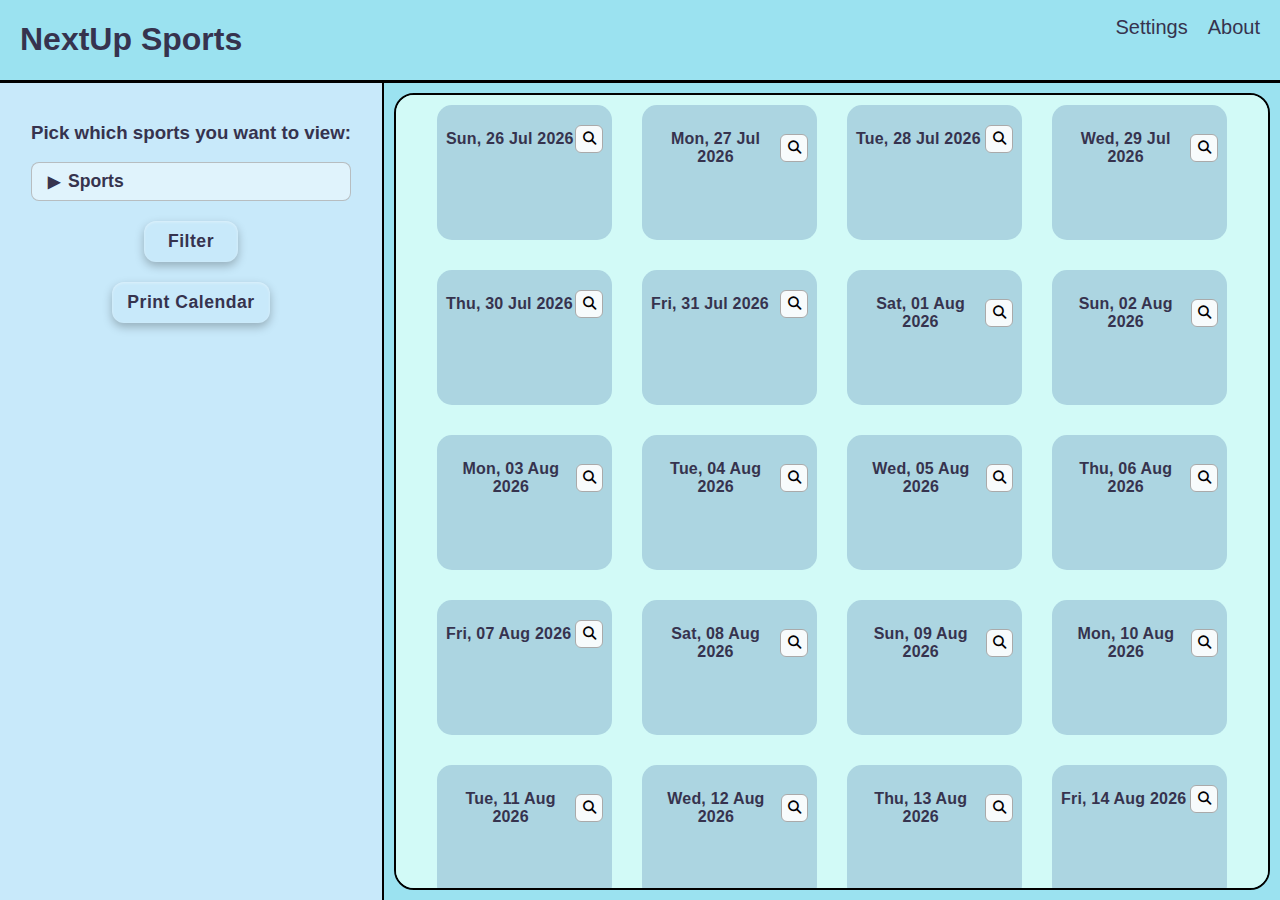
<file: index.html>
<!DOCTYPE html>
<html lang="en">

<head>
    <meta charset="UTF-8">
    <meta name="viewport" content="width=device-width, initial-scale=1.0">
    <meta name="author" content="Morgan, Thomas, Logan">
    <title>NextUp-Sports</title>
    <script src="js/theme.js"></script>
    <link rel="stylesheet" href="css/styles.css">
    <link rel="stylesheet" href="css/days.css">
    <link rel="stylesheet" href="css/print.css" media="print">
    <link rel="preconnect" href="https://fonts.googleapis.com">
    <link rel="preconnect" href="https://fonts.gstatic.com" crossorigin>
    <link href="https://fonts.googleapis.com/css2?family=Titan+One&display=swap" rel="stylesheet">
</head>

<script src="js/main.js" defer></script>

<body>
    <header aria-label="Header">
        <h1><a href="index.html" class="site-link" accesskey="h">NextUp Sports</a></h1>
        <nav>
            <ul>
                <li><a href="settings.html" accesskey="s" class="translate">Settings</a></li>
                <li><a href="about.html" accesskey="a" class="translate">About</a></li>
            </ul>
        </nav>
    </header>
    <main aria-label="Main">
        <aside aria-label="The aside">
            <form>
                <!-- Maybe need to do leagues instead of sports, idk -->
                <section id="favSports" aria-label="Form choice number 1">
                    <h3 class="translate">Pick which sports you want to view:</h3>

                    <!-- Creates a drop down menu for each sport category -->
                    <details id="sportsDropdown">
                        <summary class="translate">Sports</summary>
                        <details>
                            <summary class="translate">Basketball</summary>
                            <div>
                                <div>
                                    <input type="checkbox" id="nba" name="nba" value="nba">
                                    <label for="nba">NBA</label>
                                </div>
                                <div>
                                    <input type="checkbox" id="euroleague" name="euroleague" value="euroleague bb">
                                    <label for="euroleague">Euroleague</label>
                                </div>
                                <div>
                                    <input type="checkbox" id="australian bb" name="australian bb"
                                        value="australian nbl">
                                    <label for="australian bb">Australian NBL</label>
                                </div>
                            </div>
                        </details>

                        <details>
                            <summary class="translate">Baseball</summary>
                            <div>
                                <div>
                                    <input type="checkbox" id="mlb" name="mlb" value="mlb">
                                    <label for="mlb">MLB</label>
                                </div>
                                <div>
                                    <input type="checkbox" id="kbo league" name="kbo league" value="kbo league">
                                    <label for="kbo league">KBO League</label>
                                </div>
                                <div>
                                    <input type="checkbox" id="nippon" name="nippon" value="nippon">
                                    <label for="nippon">Nippon Baseball</label>
                                </div>
                                <div>
                                    <input type="checkbox" id="cuban" name="cuban" value="cuban">
                                    <label for="cuban">Cuban National</label>
                                </div>
                            </div>
                        </details>

                        <details>
                            <summary class="translate">Football</summary>
                            <div>
                                <div>
                                    <input type="checkbox" id="nfl" name="nfl" value="nfl">
                                    <label for="nfl">NFL</label>
                                </div>
                                <div>
                                    <input type="checkbox" id="cfl" name="cfl" value="cfl">
                                    <label for="cfl">CFL</label>
                                </div>
                                <div>
                                    <input type="checkbox" id="ufl" name="ufl" value="ufl">
                                    <label for="ufl">UFL</label>
                                </div>
                            </div>
                        </details>

                        <details>
                            <summary class="translate">Soccer</summary>
                            <div>
                                <div>
                                    <input type="checkbox" id="mls" name="mls" value="mls">
                                    <label for="mls">MLS</label>
                                </div>
                                <div>
                                    <input type="checkbox" id="premier league" name="premier league" value="epl">
                                    <label for="premier league">Premier League</label>
                                </div>
                                <div>
                                    <input type="checkbox" id="la liga" name="la liga" value="la liga">
                                    <label for="la liga">La Liga</label>
                                </div>
                                <div>
                                    <input type="checkbox" id="bundesliga" name="bundesliga" value="bundesliga">
                                    <label for="bundesliga">Bundesliga</label>
                                </div>
                            </div>
                        </details>

                        <details>
                            <summary class="translate">Hockey</summary>
                            <div>
                                <div>
                                    <input type="checkbox" id="nhl" name="nhl" value="nhl">
                                    <label for="nhl">NHL</label>
                                </div>
                                <div>
                                    <input type="checkbox" id="ncaa hockey" name="ncaa hockey" value="ncaa hockey">
                                    <label for="ncaa hockey">NCAA D1 Hockey</label>
                                </div>
                                <div>
                                    <input type="checkbox" id="swedish hockey" name="swedish hockey"
                                        value="swedish hockey">
                                    <label for="swedish hockey">Swedish Hockey</label>
                                </div>
                            </div>
                        </details>

                        <details>
                            <summary class="translate">Fighting</summary>
                            <div>
                                <div>
                                    <input type="checkbox" id="ufc" name="ufc" value="ufc">
                                    <label for="ufc">UFC</label>
                                </div>
                                <div>
                                    <input type="checkbox" id="boxing" name="boxing" value="boxing">
                                    <label for="boxing">Boxing</label>
                                </div>
                                <div>
                                    <input type="checkbox" id="one champ" name="one champ" value="one champ">
                                    <label for="one champ">ONE Championship</label>
                                </div>
                            </div>
                        </details>

                        <details>
                            <summary class="translate">Motorsports</summary>
                            <div>
                                <div>
                                    <input type="checkbox" id="f1" name="f1" value="f1">
                                    <label for="f1">Formula 1</label>
                                </div>
                                <div>
                                    <input type="checkbox" id="formula e" name="formula e" value="formula e">
                                    <label for="formula e">Formula E</label>
                                </div>
                                <div>
                                    <input type="checkbox" id="motogp" name="motogp" value="motogp">
                                    <label for="motogp">MotoGP</label>
                                </div>
                                <div>
                                    <input type="checkbox" id="indycar" name="indycar" value="indycar">
                                    <label for="indycar">IndyCar</label>
                                </div>
                                <div>
                                    <input type="checkbox" id="imsa sportscar" name="imsa sportscar"
                                        value="imsa sportscar">
                                    <label for="imsa sportscar">IMSA SportsCar</label>
                                </div>
                                <div>
                                    <input type="checkbox" id="ferrari challenge na" name="ferrari challenge na"
                                        value="ferrari challenge na">
                                    <label for="ferrari challenge na">Ferrari Challenge NA</label>
                                </div>
                                <div>
                                    <input type="checkbox" id="wec" name="wec" value="wec">
                                    <label for="wec">WEC</label>
                                </div>
                                <div>
                                    <input type="checkbox" id="gtwc endurance" name="gtwc endurance"
                                        value="gtwc endurance">
                                    <label for="gtwc endurance">GTWC Endurance</label>
                                </div>
                                <div>
                                    <input type="checkbox" id="gtwc sprint" name="gtwc sprint" value="gtwc sprint">
                                    <label for="gtwc sprint">GTWC Sprint</label>
                                </div>
                                <div>
                                    <input type="checkbox" id="wrc" name="wrc" value="wrc">
                                    <label for="wrc">WRC</label>
                                </div>
                                <div>
                                    <input type="checkbox" id="dakar rally" name="dakar rally" value="dakar rally">
                                    <label for="dakar rally">Dakar Rally</label>
                                </div>
                                <div>
                                    <input type="checkbox" id="super gt" name="super gt" value="super gt">
                                    <label for="super gt">Super GT</label>
                                </div>
                            </div>
                        </details>

                        <details>
                            <summary class="translate">Golf</summary>
                            <div>
                                <div>
                                    <input type="checkbox" id="PGA Golf" name="PGA Golf" value="pga golf">
                                    <label for="PGA Golf">PGA Golf</label>
                                </div>
                                <div>
                                    <input type="checkbox" id="LIV Golf" name="LIV Golf" value="liv golf">
                                    <label for="LIV Golf">LIV Golf</label>
                                </div>
                            </div>
                        </details>
                    </details>
                </section>

                <button id="filterGames" type="submit" accesskey="t" class="indexBtn translate">Filter</button>
                <!-- should we add prevent default? -->
            </form>

            <button id="printCalendar" type="button" class="indexBtn no-print" onclick="window.print()"
                aria-label="Print calendar">
                Print Calendar
            </button>

            <!-- Could add favorite team filter once we can live update form depending on which sports/leagues the user picks. -->
            <!-- Feel free to add other filters, I can't think of much right now -->
        </aside>
        <section id="calendar" aria-label="calendar">
            <div id="days">
                <div id="day1" class="day">

                </div>
                <div id="day2" class="day">

                </div>
                <div id="day3" class="day">

                </div>
                <div id="day4" class="day">

                </div>
                <div id="day5" class="day">

                </div>
                <div id="day6" class="day">

                </div>
                <div id="day7" class="day">

                </div>
                <div id="day8" class="day">

                </div>
                <div id="day9" class="day">

                </div>
                <div id="day10" class="day">

                </div>
                <div id="day11" class="day">

                </div>
                <div id="day12" class="day">

                </div>
                <div id="day13" class="day">

                </div>
                <div id="day14" class="day">

                </div>
                <div id="day15" class="day">

                </div>
                <div id="day16" class="day">

                </div>
                <div id="day17" class="day">

                </div>
                <div id="day18" class="day">

                </div>
                <div id="day19" class="day">

                </div>
                <div id="day20" class="day">

                </div>
                <div id="day21" class="day">

                </div>
                <div id="day22" class="day">

                </div>
                <div id="day23" class="day">

                </div>
                <div id="day24" class="day">

                </div>
                <div id="day25" class="day">

                </div>
                <div id="day26" class="day">

                </div>
                <div id="day27" class="day">

                </div>
                <div id="day28" class="day">

                </div>
                <div id="day29" class="day">

                </div>
                <div id="day30" class="day">

                </div>
            </div>
        </section>
    </main>
    <script src="js/appearanceToggle.js" defer></script>
    <script src="js/viewToggle.js" defer></script>
    <script src="js/language.js" defer></script>
    <script src="https://translate.google.com/translate_a/element.js?cb=googleTranslateElementInit" defer></script>
</body>

</html>
</file>
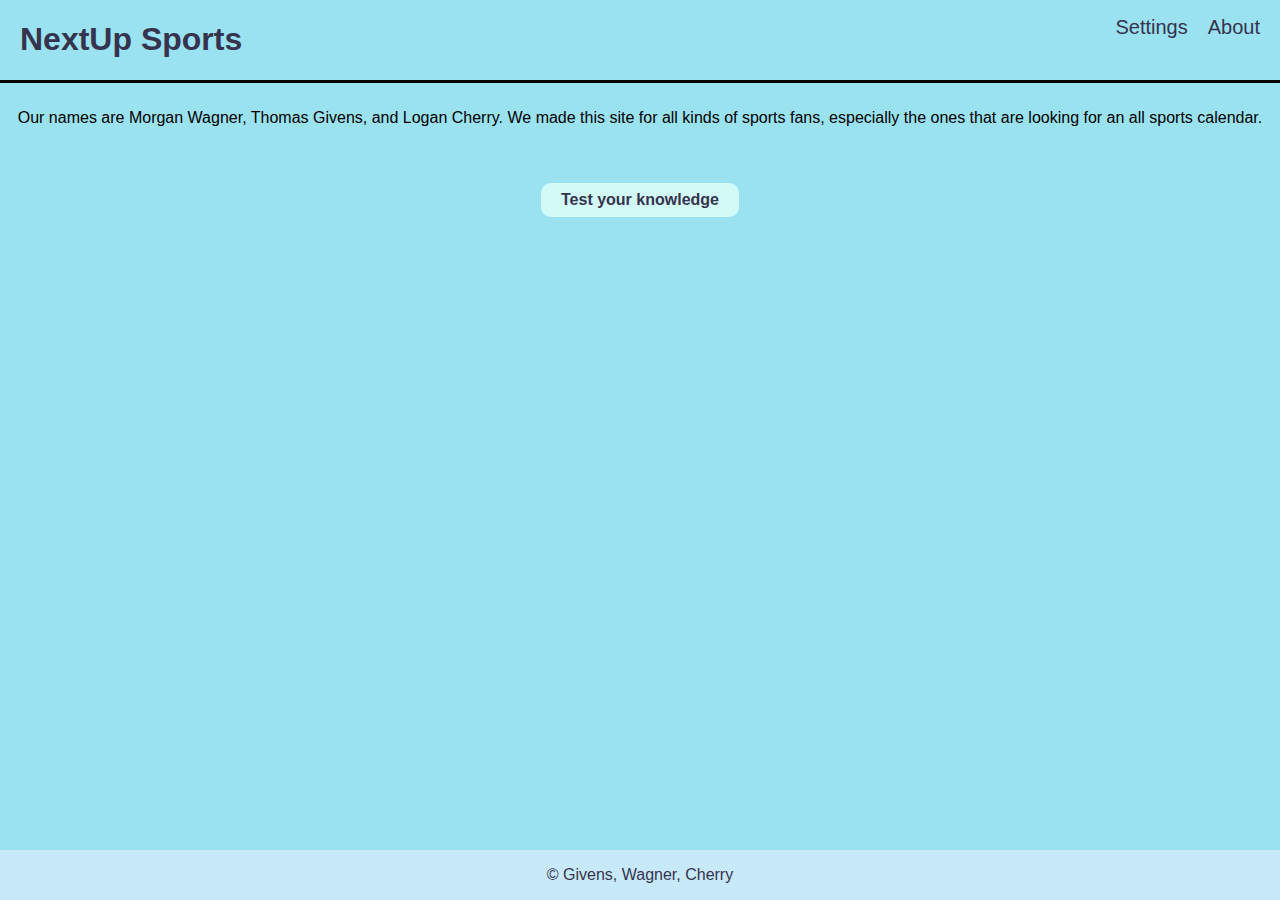
<file: about.html>
<!DOCTYPE html>
<html lang="en">

<head>
    <meta charset="UTF-8">
    <meta name="viewport" content="width=device-width, initial-scale=1.0">
    <meta name="author" content="Morgan, Thomas, Logan">
    <title>About Page</title>
    <script src="js/theme.js"></script>
    <link rel="stylesheet" href="css/styles.css">
    <link rel="stylesheet" href="css/about.css">
    <link rel="preconnect" href="https://fonts.googleapis.com">
    <link rel="preconnect" href="https://fonts.gstatic.com" crossorigin>
    <link href="https://fonts.googleapis.com/css2?family=Titan+One&display=swap" rel="stylesheet">
</head>

<body>
    <header aria-label="Header">
        <h1><a href="index.html" class="site-link" accesskey="h">NextUp Sports</a></h1>
        <nav>
            <ul>
                <li><a href="settings.html" accesskey="s" class="translate">Settings</a></li>
                <li><a href="about.html" accesskey="a" class="translate">About</a></li>
            </ul>
        </nav>
    </header>
    <main aria-label="Main">
        <p class="translate">Our names are Morgan Wagner, Thomas Givens, and Logan Cherry. We made this site for all
            kinds of sports fans,
            especially the ones that are looking for an all sports calendar.
        </p>

        <a href="minigame.html" class="mini-btn translate">Test your knowledge</a>
    </main>
    <footer aria-label="Footer">
        <p class="translate">&copy; Givens, Wagner, Cherry</p>
    </footer>

    <script src="js/appearanceToggle.js" defer></script>
    <script src="js/language.js" defer></script>
    <script src="https://translate.google.com/translate_a/element.js?cb=googleTranslateElementInit" defer></script>
</body>

</html>
</file>
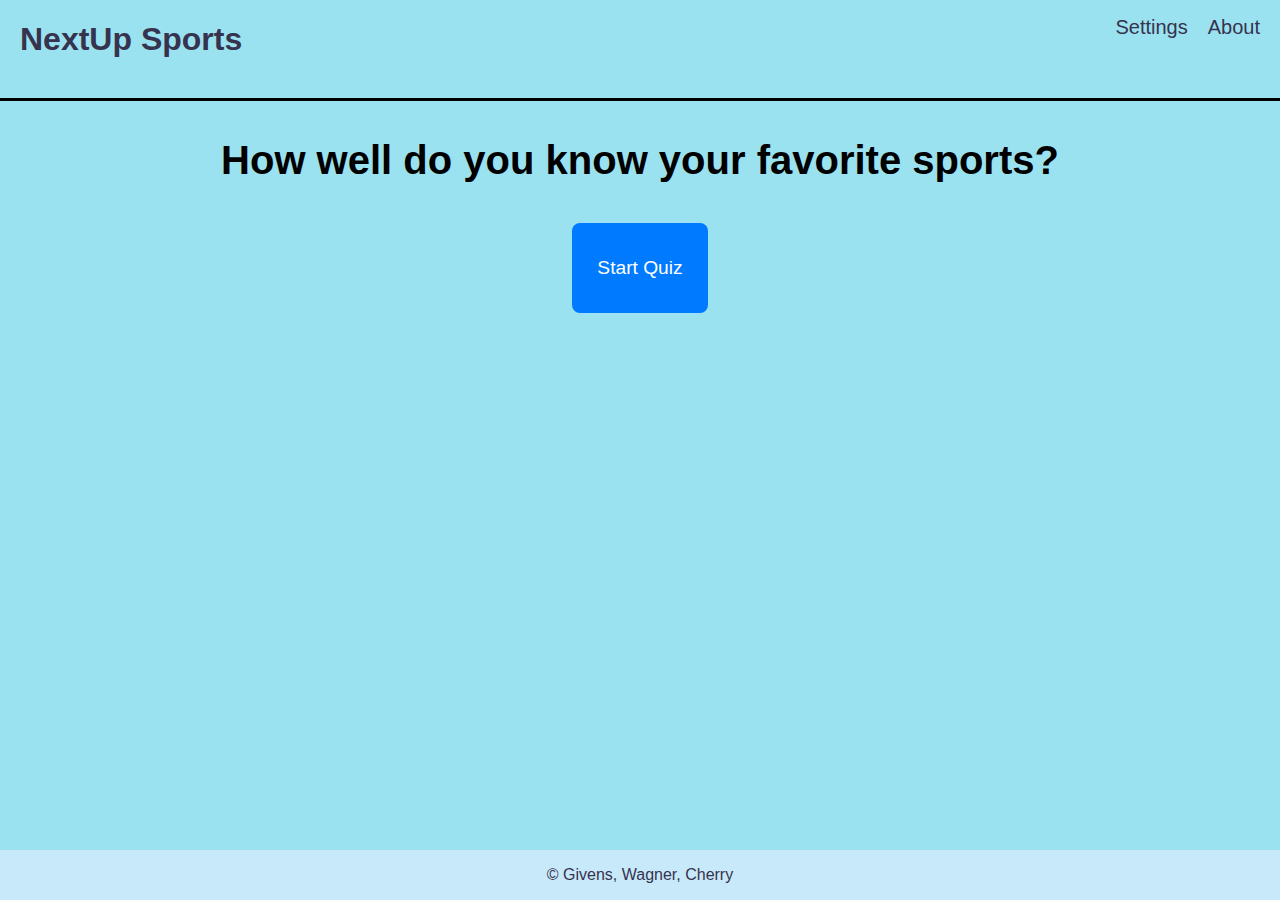
<file: minigame.html>
<!DOCTYPE html>
<html lang="en">

<head>
    <meta charset="UTF-8">
    <meta name="viewport" content="width=device-width, initial-scale=1.0">
    <meta name="author" content="Morgan, Thomas, Logan">
    <title>Mini Game Page</title>
    <script src="js/theme.js"></script>
    <link rel="stylesheet" href="css/styles.css">
    <link rel="stylesheet" href="minigame/styles.css">
    <link rel="preconnect" href="https://fonts.googleapis.com">
    <link rel="preconnect" href="https://fonts.gstatic.com" crossorigin>
    <link href="https://fonts.googleapis.com/css2?family=Titan+One&display=swap" rel="stylesheet">
</head>

<body>
    <header aria-label="Header">
        <h1><a href="index.html" class="site-link" accesskey="h">NextUp Sports</a></h1>
        <nav>
            <ul>
                <li><a href="settings.html" accesskey="s" class="translate">Settings</a></li>
                <li><a href="about.html" accesskey="a" class="translate">About</a></li>
            </ul>
        </nav>
    </header>
    <main aria-label="Main">
        <h1>How well do you know your favorite sports?</h1>

        <button id="startBtn">Start Quiz</button>

        <div id="stat-container">
            <span id="category-count">Categories Selected: 0</span>
            <span id="current-streak">Streak 🔥0</span>
        </div>

        <div id="quiz-container">
            <!-- Questions and answers will be injected here later -->
        </div>
    </main>
    <footer aria-label="Footer">
        <p class="translate">&copy; Givens, Wagner, Cherry</p>
    </footer>
    <script type="module" src="minigame/script.js"></script>
    <script src="js/language.js" defer></script>
    <script src="https://translate.google.com/translate_a/element.js?cb=googleTranslateElementInit" defer></script>
</body>

</html>
</file>
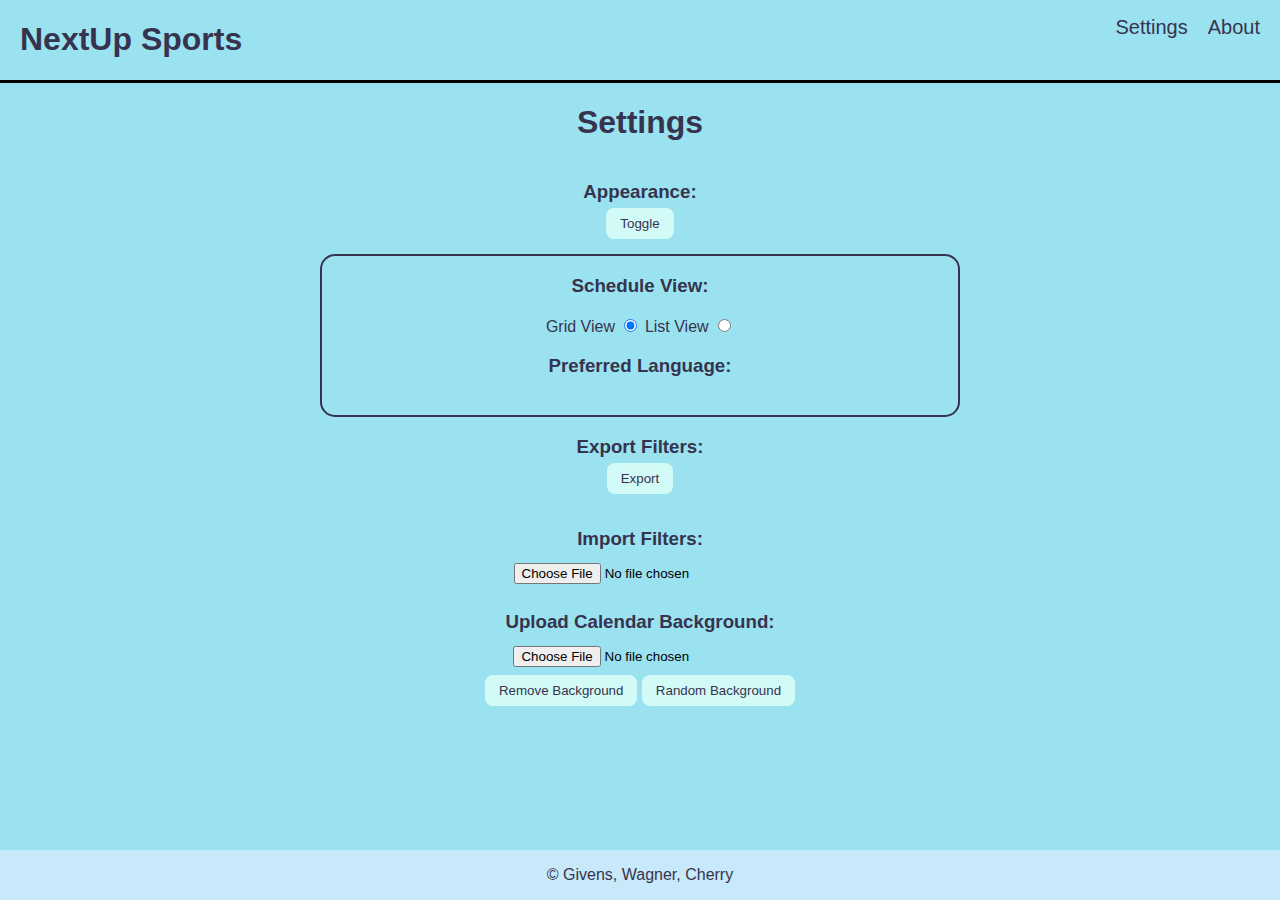
<file: settings.html>
<!DOCTYPE html>
<html lang="en">

<head>
    <meta charset="UTF-8">
    <meta name="viewport" content="width=device-width, initial-scale=1.0">
    <meta name="author" content="Morgan, Thomas, Logan">
    <title>Settings</title>
    <script src="js/theme.js"></script>
    <link rel="stylesheet" href="css/settings.css">
    <link rel="stylesheet" href="css/styles.css">
    <link rel="preconnect" href="https://fonts.googleapis.com">
    <link rel="preconnect" href="https://fonts.gstatic.com" crossorigin>
    <link href="https://fonts.googleapis.com/css2?family=Titan+One&display=swap" rel="stylesheet">
</head>

<body>
    <header aria-label="Header">
        <h1><a href="index.html" class="site-link" accesskey="h">NextUp Sports</a></h1>
        <nav>
            <ul>
                <li><a href="settings.html" accesskey="s" class="translate">Settings</a></li>
                <li><a href="about.html" accesskey="a" class="translate">About</a></li>
            </ul>
        </nav>
    </header>
    <main aria-label="Main">
        <section aria-label="Settings">
            <h1 class="title translate">Settings</h1>
            <div>
                <h3 class="buttonTag translate">Appearance:</h3>
                <button class="settingsBtn translate" id="theme-toggle" accesskey="t">Toggle</button>
            </div>

            <form action="#" class="settings">

                <h3 class="translate">Schedule View:</h3>
                <div aria-label="Select view mode">
                    <label for="gridView" class="translate">Grid View</label>
                    <input type="radio" id="gridView" name="viewMode" value="grid" checked>
                    <label for="listView" class="translate">List View</label>
                    <input type="radio" id="listView" name="viewMode" value="list">
                </div>


                <h3 class="translate">Preferred Language:</h3>
                <div id="google_translate_element"></div>
                <!-- <div aria-label="Language Picker">
                    <label for="language" class="translate">Language:</label>
                    <select id="language" name="language" accesskey="l" required>
                        <option value="en" class="translate">English</option>
                        <option value="es" class="translate">Spanish</option>
                        <option value="zhTW" class="translate">Chinese (Traditional)</option>
                    </select>
                </div> -->
            </form>

            <section>
                <div>
                    <h3 class="buttonTag">Export Filters:</h3>
                    <button class="settingsBtn translate" id="exportData" type="submit" accesskey="t">Export</button>
                </div>
                <div id="fileImport">
                    <h3 class="buttonTag">Import Filters:</h3>
                    <input type="file" class="settingsBtn" id="importData" accept="application/json" accesskey="i">
                </div>
            </section>

            <div>
                <h3 class="buttonTag translate">Upload Calendar Background:</h3>
                <div aria-label="Upload Background Image" id="bgUpload">
                    <input type="file" id="bg-upload" accept="image/*">
                    <div>
                        <button id="clear-bg" type="button">Remove Background</button>
                        <button id="random-bg" type="button">Random Background</button>
                    </div>
                    <div id="bg-preview-container">
                        <img id="bg-preview" alt="Background preview"
                            style="max-width: 100%; margin-top: 10px; display: none;">
                    </div>
                </div>
            </div>

        </section>
    </main>
    <footer aria-label="Footer">
        <p>&copy; Givens, Wagner, Cherry</p>
    </footer>

    <script src="js/appearanceToggle.js" defer></script>
    <script src="js/viewToggle.js" defer></script>
    <script src="js/export.js" defer></script>
    <script src="js/import.js" defer></script>
    <script src="js/language.js" defer></script>
    <script src="https://translate.google.com/translate_a/element.js?cb=googleTranslateElementInit" defer></script>
    <script src="js/backgroundUpload.js" defer></script>
</body>

</html>
</file>
<file: css/styles.css>
.light-mode {
    --main: rgb(255, 87, 34);
    --calendar: rgb(255, 193, 34);
    --aside: rgb(213, 205, 205);
    --day: rgb(255, 255, 153);
    --game: rgba(255, 255, 255, 0.8);
    --text: black;
    --alt-text: black;
    --button-hover: rgb(255, 193, 34, .85);
    --border: rgb(0, 0, 0);
    --filter: #fafafa;
    --filter-inner: rgba(252, 254, 254, 0.85);
    --filter-border: rgb(160, 158, 158);
}

.darker-mode {
    --main: rgb(9, 9, 9);
    --calendar: rgb(35, 34, 31);
    --aside: rgb(81, 76, 75);
    --day: rgba(62, 62, 46, 0.296);
    --game: rgba(255, 255, 255, 0.332);
    --text: rgb(230, 219, 219);
    --alt-text: rgb(150, 150, 121);
    --button-hover: rgba(54, 53, 49, 0.85);
    --border: black;
    --filter: #1f1a1a;
    --filter-inner: rgba(64, 67, 60, 0.85);
    --filter-border: rgb(0, 0, 0);
}

.morgan-mode {
    --main: rgb(155, 226, 240);
    --calendar: rgba(214, 251, 247, 0.941);
    --aside: rgb(200, 233, 250);
    --day: rgba(134, 176, 204, 0.502);
    --game: rgba(255, 255, 255, 0.222);
    --text: rgb(54, 51, 78);
    --alt-text: rgb(54, 51, 78);
    --button-hover: rgba(252, 254, 254, 0.85);
    --border: rgb(0, 0, 0);
    --filter:  rgba(255, 255, 255, 0.443);
    --filter-inner: rgba(255, 255, 255, 0.443);
    --filter-border: rgba(163, 163, 163, 0.673);
}

.cool-green-mode {
    --main: rgb(87, 232, 104);
    --calendar: rgb(87, 232, 104);
    --aside: rgb(87, 232, 104);
    --day: rgba(108, 143, 126, 0.502);
    --game: rgba(255, 255, 255, 0.222);
    --text: rgb(54, 51, 78);
    --alt-text: rgb(54, 51, 78);
    --button-hover: rgba(252, 254, 254, 0.85);
    --border: rgb(0, 0, 0);
    --filter:  rgba(255, 255, 255, 0.443);
    --filter-inner: rgba(255, 255, 255, 0.443);
    --filter-border: rgba(163, 163, 163, 0.673);
}

.dark-mode {
    --main: rgb(72, 16, 6);
    --calendar: rgba(77, 56, 8, 0.941);
    --aside: rgb(52, 54, 55);
    --day: rgba(134, 176, 204, 0.502);
    --game: rgba(84, 83, 15, 0.8);
    --text: rgb(255, 255, 255);
    --alt-text: rgb(255, 255, 255);
    --button-hover: rgba(252, 254, 254, 0.85);
    --border: rgb(0, 0, 0);
    --filter: #4f4b4b;
    --filter-inner: rgba(51, 57, 57, 0.85);
    --filter-border: rgb(0, 0, 0);
}

.titan-one-regular {
    font-family: "Titan One", sans-serif;
    font-weight: 400;
    font-style: normal;
}

/* Use border-box sizing to make width/height calculations include padding/border */
*,
*::before,
*::after {
    box-sizing: border-box;
    transition: background-color 0.3s ease, color 0.3s ease, border-color 0.3s ease;
}

html,
body {
    font-family: Impact, Arial, sans-serif;
    height: 100%;
    margin: 0;
    padding: 0;
    width: 100%;
}

body {
    min-height: 100vh;
    display: flex;
    flex-direction: column;
    background: var(--main);
    color: var(--border);
    transition: background 0.3s, color 0.3s;
}

/* Main */

main {
    background-color: var(--main);
    display: flex;
    flex: 1 1 auto;
    /* take remaining space below header */
    min-height: 0;
    /* allow children to not force overflow */
}

/* Aside */

aside {
  background-color: var(--aside);
  border-right: 2px solid var(--border);
  width: 30vw;
  min-width: 250px;
  padding: 20px;
  font-family: Arial, Helvetica, sans-serif;
  display: flex;
  flex-direction: column;
  align-items: center;
  text-align: center;
  justify-content: flex-start;
  flex-shrink: 0;
  color: var(--text);

  position: sticky;
  top: 0;
  max-height: calc(100vh - 70px); /* subtract header height */
  overflow-y: auto;
  overflow-x: hidden;
  box-sizing: border-box;
  transition: background 0.3s, color 0.3s;
}

/* Aside scrollbar */
aside::-webkit-scrollbar {
    width: 6px;
}

aside::-webkit-scrollbar-thumb {
    background: rgba(0, 0, 0, 0.2);
    border-radius: 4px;
}

aside::-webkit-scrollbar-track {
    background: rgba(0, 0, 0, 0.05);
}

/* filter button looks cool */
#filterGames {
    background: linear-gradient(135deg, var(--red), var(--orange));
    border: none;
    padding: 10px 24px;
    font-size: 1.1rem;
    font-weight: 700;
    border-radius: 12px;
    cursor: pointer;
    letter-spacing: 0.5px;
    display: inline-block;
    flex-shrink: 0;
    width: auto;

    /* Sparkle */
    box-shadow:
        0 4px 10px rgba(0, 0, 0, 0.25),
        inset 0 1px 3px rgba(255, 255, 255, 0.4);

    transition:
        transform 0.15s ease,
        box-shadow 0.2s ease,
        background 0.3s ease;
}

#filterGames:hover {
    transform: translateY(-2px) scale(1.03);
    box-shadow:
        0 6px 14px rgba(0, 0, 0, 0.35),
        inset 0 1px 4px rgba(255, 255, 255, 0.5);
}

#filterGames:active {
    transform: scale(0.97);
    box-shadow:
        0 2px 6px rgba(0, 0, 0, 0.3),
        inset 0 2px 4px rgba(0, 0, 0, 0.3);
}


.indexBtn {
    width: 50px;
    align-items: center;
    margin: 10px;
    color: var(--text);
}

#printCalendar {
    background: linear-gradient(135deg, var(--red), var(--orange));
    border: none;
    padding: 10px 15px;
    font-size: 1.1rem;
    font-weight: 700;
    border-radius: 12px;
    cursor: pointer;
    letter-spacing: 0.5px;
    display: inline-block;
    flex-shrink: 0;
    width: auto;

    /* Sparkle */
    box-shadow:
        0 4px 10px rgba(0, 0, 0, 0.25),
        inset 0 1px 3px rgba(255, 255, 255, 0.4);

    transition:
        transform 0.15s ease,
        box-shadow 0.2s ease,
        background 0.3s ease;
}

#printCalendar:hover {
    transform: translateY(-2px) scale(1.03);
    box-shadow:
        0 6px 14px rgba(0, 0, 0, 0.35),
        inset 0 1px 4px rgba(255, 255, 255, 0.5);
}

#printCalendar:active {
    transform: scale(0.97);
    box-shadow:
        0 2px 6px rgba(0, 0, 0, 0.3),
        inset 0 2px 4px rgba(0, 0, 0, 0.3);
}

/* Header */

header {
    background-color: var(--main);
    display: flex;
    justify-content: space-between;
    padding-left: 20px;
    padding-right: 20px;
    /* margin-bottom: 10px; */
    border-bottom: 3px solid;
}

header h1 {
    color: var(--text);
    font-size: 32px;
}

header h1 a.site-link {
    color: var(--text);
    text-decoration: none;
    font-family: inherit;
    /* keeps Titan One or Impact font */
    font-size: inherit;
}

header h1 a.site-link:hover {
    text-decoration: underline;
}

header ul a {
    color: var(--text);
    font-size: 20px;
    text-decoration: none;
}

header ul {
    list-style-type: none;
    display: flex;
    gap: 20px;
}

header ul a:hover {
    text-decoration: underline;
}

nav {
    display: flex;
}

/* Calendar */

#calendar {
    background-color: var(--calendar);
    border: 2px solid var(--border);
    border-radius: 20px;
    /* let calendar fill remaining space inside main without using vw/vh which can cause overflow */
    flex: 1 1 auto;
    margin: 10px;
    display: flex;
    min-height: 0;
    /* allow flex children to scroll internally if needed */
    flex-wrap: wrap;
    overflow: auto;
    transition: background 0.3s, color 0.3s;
}

/* Calendar scroll bar */
#calendar::-webkit-scrollbar {
    width: 6px;
}

#calendar::-webkit-scrollbar-thumb {
    background: rgba(0, 0, 0, 0.2);
    border-radius: 4px;
}

#calendar::-webkit-scrollbar-track {
    background: rgba(0, 0, 0, 0.05);
}


footer {
    text-align: center;
    background-color: var(--aside);
    color: var(--text);
}

#favSports {
  max-width: 400px; /* optional — keeps the section tidy */
  margin: 0 auto;
}

#favSports details {
  margin-bottom: 10px;
  border: 1px solid var(--filter-border);
  border-radius: 8px;
  background-color: var(--filter);
  padding: 0.5em 1em;
  color: var(--alt-text);
}

/* Remove the default triangle and align all summaries consistently */
#favSports summary {
  list-style: none;
  cursor: pointer;
  font-weight: 600;
  font-size: 1.1em;
  padding-left: 0;         /* ensure consistent left alignment */
  display: flex;
  align-items: center;
  position: relative;
}

/* Replace default marker with your own aligned arrow */
#favSports summary::marker {
  display: none; /* hide default marker */
}

#favSports summary::before {
  content: "▶";
  font-size: 0.9em;
  margin-right: 8px;
  transition: transform 0.2s ease;
}

/* Rotate arrow when open */
#favSports details[open] summary::before {
  transform: rotate(90deg);
}

.league-options {
  margin-top: 6px;
  padding-left: 22px; /* consistent indentation for all checkboxes */
}

#favSports label {
  margin-left: 4px;
}

/* Container inside details stacks rows vertically */
#favSports details div {
    display: flex;
    flex-direction: column;  /* stack each row vertically */
    align-items: flex-start; /* left-align rows */
    padding-left: 0;
    margin: 0;
}

/* Each checkbox + label pair sits horizontally */
#favSports details div > div {
    display: flex;
    flex-direction: row;
    align-items: center; /* vertically center checkbox with text */
    margin-bottom: 4px; /* small gap between rows */
}

/* Optional: small spacing between checkbox and label */
#favSports details div > div input[type="checkbox"] {
    margin-right: 6px;
}

/* Main Sports dropdown */
#sportsDropdown {
    padding: 1.2em;              /* extra room */
    border-radius: 10px;
    margin-bottom: 12px;
}

/* Inner dropdowns (Basketball, Baseball, etc.) */
#sportsDropdown > details {
    background-color: var(--filter-inner);   /* slightly darker than #fafafa */
    padding: 0.8em 1em;
    border-radius: 8px;
    margin: 8px 0;
    border: 1px solid var(--filter-border);
}

@media (max-width: 480px) {

    main {
        flex-direction: column;
        min-height: auto;         /* important */
    }

    aside {
        width: 100%;
        min-width: 0;
        max-height: none;         /* override desktop constraint */
        overflow: visible;        /* allow details to expand naturally */
        position: relative;
        border-right: none;
        border-bottom: 2px solid var(--border);
        color: var(--text);
    }

    #calendar {
        flex: none;               /* prevent shrinking to zero */
        width: 100%;

        /* NEW: background settings */
        background-size: cover;       /* scale image proportionally to fill calendar */
        background-repeat: no-repeat; /* don't tile */
        background-position: center;  /* center the image */
        background-attachment: fixed; /* optional: keeps image stationary while scrolling */
    }
}
</file>
<file: css/print.css>
@media print {

    /* Hide site not needed elements */
    header,
    nav,
    aside,
    .filters,
    .controls,
    .no-print {
        display: none;
    }

    #calendar {
        display: block;
        width: 100%;
        max-width: 100%;
        margin: 0;
        padding: 0.25in;
        background: var(--calendar);
        color: var(--border);
        box-shadow: none;
    }

    body {
        background: var(--main);
        color: var(--border);
        font-size: 12pt;
        line-height: 1.2;
        -webkit-print-color-adjust: exact;
        print-color-adjust: exact;
    }

    #days {
        display: block;
    }

    #days .day {
        page-break-inside: avoid;
        break-inside: avoid;
        margin: 0 0 0.15in 0;
        padding: 0.06in;
        border: 1px solid #ccc;
        background: var(--day);
        color: #000;
    }

    h1,
    h2,
    h3 {
        page-break-after: avoid;
    }

    @page {
        size: auto;
        margin: 0.4in;
    }

    * {
        background: transparent;
        box-shadow: none;
        transition: none;
    }
}
</file>
<file: css/about.css>
html, body {
    height: 100%;
    width: 100%;
    margin: 0;
    padding: 0;
}

main {
    padding: 10px;
    height: 100vh;
    display: flex;                /* NEW */
    flex-direction: column;       /* NEW */
    align-items: center;          /* NEW */
    justify-content: flex-start;  /* NEW */
    text-align: center;
}

.mini-btn {
    display: inline-block;
    font-family: Arial, sans-serif !important;
    padding: 8px 20px;            /* smaller height */
    margin-top: 40px;
    background: var(--calendar);
    color: var(--text);
    text-decoration: none;
    font-size: 1rem;              /* slightly smaller */
    font-weight: bold;
    border-radius: 10px;
    transition: background-color 0.3s ease, transform 0.25s ease;
}

.mini-btn:hover {
    background: var(--button-hover);
    transform: translateY(-3px);
}
</file>
<file: minigame/styles.css>
:root {
    --container-width: 50vw;
    --container-min-width: 300px;
}

html, body {
    height: 100%;
    width: 100%;
    margin: 0px;
    padding: 0px;
}

main {
    padding: 10px;
    height: 100vh;
    padding-left: 10px;
    padding-right: 10px;
    display: flex;
    flex-direction: column;
    align-items: center;
    justify-content: flex-start;
}

h1 {
    font-size: 2.5rem;
    margin-bottom: 40px;
}

#startBtn {
    padding: 12px 25px;
    font-size: 1.2rem;
    border: none;
    border-radius: 8px;
    background: #007bff;
    color: white;
    cursor: pointer;
    width: auto;
    height: 10vh;
}

#startBtn:hover {
    background: #005fcc;
}

/* Base look */
#quiz-container {
    display: none;          /* hidden until quiz starts */
    padding: 20px;
    margin-top: 20px;
    background: #222;
    color: white;
    border-radius: 12px;
    transition: background-color 0.3s ease;
    width: var(--container-width);
    min-width: var(--container-min-width);
}

#quiz-container h2 {
    font-family: Arial, sans-serif !important;
    font-weight: 600;
    letter-spacing: 0.5px;
    text-align: center;
}

/* Answer buttons */
.choice-btn {
    display: block;
    width: 100%;
    padding: 12px;
    margin: 8px 0;
    font-size: 1.1rem;
    border-radius: 10px;
    border: none;
    cursor: pointer;
    background: #444;
    color: white;
    transition: transform 0.15s, background-color 0.2s;
}

.choice-btn:hover {
    transform: scale(1.03);
    background: #555;
}

.choice-btn:active {
    transform: scale(0.97);
}

/* Flash animation for correct/wrong answers */
.flash-correct {
    animation: flashGreen 0.6s ease;
}

.flash-wrong {
    animation: flashRed 0.6s ease;
}

@keyframes flashGreen {
    0%   { background-color: #222; }
    20%  { background-color: #2ecc71; }
    100% { background-color: #222; }
}

@keyframes flashRed {
    0%   { background-color: #222; }
    20%  { background-color: #e74c3c; }
    100% { background-color: #222; }
}

#stat-container {
    display: none;
    font-family: Arial, sans-serif !important;
    margin-bottom: 20px;
    padding: 10px 15px;
    background: black;
    color: white;
    border-radius: 10px;
    font-size: 1.2rem;
    font-weight: 600;
    width: var(--container-width);
    min-width: var(--container-min-width);
}

/* active */
.stat-visible {
    display: flex !important;
    flex-direction: row;
    justify-content: space-between !important;
    align-items: center; 
}
</file>
<file: css/settings.css>
.titan-one-regular {
    font-family: "Titan One", sans-serif;
    font-weight: 400;
    font-style: normal;
}

html,
body {
    font-family: Arial, sans-serif;
    height: 100%;
    margin: 0px;
    padding: 0px;
    width: 100%;
}

body {
    height: 100vh;
    width: 100vw;
}

main {
    text-align: center;
    display: flex;
    flex-direction: column;
    height: 100%;
    width: 100%;
    margin-bottom: 20px;
}

header {
    width: 100%;
}

ul {
    padding-left: 0px;
}


section {
    text-align: center;
    display: flex;
    flex-direction: column;
    align-items: center;
}

.title {
    color: var(--text);
}

/* Form */
form {
    border: 2px solid;
    font-family: Arial;
    border-radius: 15px;
    text-align: center;
    padding-bottom: 20px;
    background-color: var(--grey);
    color: var(--text);
    width: 50vw;
}

.buttonTag {
    margin-bottom: 5px;
    color: var(--text);
    font-family: Arial;
}

.settingsBtn:hover {
    background-color: var(--button-hover);
}

button {
    background: var(--calendar);
    color: var(--text);
    border: none;
    border-radius: 8px;
    padding: 8px 14px;
    cursor: pointer;
    margin-bottom: 15px;
    transition: background-color 0.3s ease, transform 0.25s ease;
}

button:hover {
    transform: translateY(-3px);
}

#fileImport,
#bgUpload {
    display: flex;
    flex-direction: column;
    align-items: center;
    justify-content: center;
    width: 100%;
}

#fileImport input,
#bgUpload input {
    display: block;
    margin: 8px auto;
    width: auto;
    position: relative;
}

#bg-preview-container {
    width: 100%;
    text-align: center;
    position: relative;
    padding: 15px;
}

/* Footer */
footer {
    position: fixed;
    bottom: 0;
    text-align: center;
    width: 100%;
    margin-top: 20px;
}
</file>
<file: css/days.css>
/* Magnifying Glass icon for button */
@import url("https://cdnjs.cloudflare.com/ajax/libs/font-awesome/6.4.0/css/all.min.css");

/* Default calendar container */
#calendar {
    background-color: var(--calendar);
    border: 2px solid black;
    border-radius: 20px;
    flex: 1 1 auto;
    margin: 10px;
    display: flex;
    min-height: 0;
    flex-wrap: wrap;
    overflow: auto;
    transition: background-color 0.3s ease, border-color 0.3s ease;
}

/* Days container (default flex/grid) */
#days {
    display: flex;
    flex-wrap: wrap;
    justify-content: center;
    gap: 10px;
    transition: all 0.3s ease;
}

/* Day fade-in animation */
@keyframes dayFadeIn {
    from {
        opacity: 0;
        transform: translateY(8px);
    }
    to {
        opacity: 1;
        transform: translateY(0);
    }
}

/* ---------------- Grid/List View Toggle ---------------- */

/* Grid view (default) */
body[data-view-mode="grid"] #calendar {
    display: flex;
}

body[data-view-mode="grid"] #days {
    display: flex;
    flex-wrap: wrap;
    justify-content: center;
}

/* List view */
body[data-view-mode="list"] #calendar {
    /* Keep the calendar as a flex child so it fills the remaining width
       (same behavior as grid view). Individual days will be stacked inside
       the #days container. */
    display: flex;
    flex: 1 1 auto; /* fill remaining width like grid view */
    margin: 10px;
}

body[data-view-mode="list"] #days {
    display: block;
    margin: 0; /* let children span full width */
    width: 100%;
    padding: 8px 10px; /* inner spacing so .day isn't flush to edges */
}

body[data-view-mode="list"] .day {
    /* Make each day fill the calendar width and behave like a flexible
       column so inner content determines height (no inner scroll). */
    width: 100%;
    max-width: none; /* remove centered max-width so it can span */
    margin: 10px 0; /* full-width list rows — vertical spacing only */
    padding: 10px 15px;
    border-radius: 8px;
    display: flex; /* allow inner elements to stack and stretch */
    flex-direction: column;
    align-items: stretch;
    text-align: left;
    height: auto; /* grow to fit content */
    max-height: none; /* remove previous cap */
    overflow: visible; /* show all inner games without scrollbar */
    background-color: var(--day);
    box-sizing: border-box;
}

/* ---------------- Default Day/Box Styles ---------------- */

.day {
    background-color: var(--day);
    width: 175px;
    height: 135px;
    margin: 10px;
    border-radius: 15px;
    padding: 8px;
    box-sizing: border-box;
    overflow-y: auto;
    max-height: 200px;
    display: flex;
    flex-direction: column;
    align-items: center;
    text-align: center;
    animation: dayFadeIn 0.35s ease;
    transition: transform 0.25s ease, box-shadow 0.25s ease, background-color 0.3s ease;
}

.day h3 {
    font-family: Arial;
    font-weight: 700;
    font-size: 1rem;
    text-transform: none;
    letter-spacing: 0.2px;
    color: var(--text);
}

.day .game {
    background: var(--game);
    border-radius: 8px;
    padding: 4px;
    margin: 4px 0;
    width: 100%;
    color: var(--alt-text);
    transition: background-color 0.3s ease;
}

.day .teams {
    display: flex;
    justify-content: center;
    align-items: center;
    gap: 4px;
    flex-wrap: wrap;
}

.day .teams img {
    width: 20px;
    height: 20px;
    border-radius: 50%;
}

.day .teams p {
    margin: 0;
    font-size: 0.8rem;
}

.day .meta {
    font-size: 0.7rem;
    color: var(--alt-text);
}

/* Center the date/time text inside each game card when in list view */
body[data-view-mode="list"] .day .game .meta {
    text-align: center;
    width: 100%;
}

.day:hover {
    transform: translateY(-4px);
    box-shadow: 0 6px 15px rgba(0, 0, 0, 0.25);
}

/* Scrollbar style */
.day::-webkit-scrollbar {
    width: 6px;
}

.day::-webkit-scrollbar-thumb {
    background: rgba(0, 0, 0, 0.2);
    border-radius: 4px;
}

/* ---------------- Day Header & Expand Button ---------------- */

.day-header {
    display: flex;
    justify-content: space-between;
    align-items: center;
    padding: 1px 1px;
    width: 100%;
    margin-bottom: 1px;
}

.expand-btn {
    background-color: rgba(255, 255, 255, 0.9);
    border: 1px solid #aaa;
    border-radius: 6px;
    width: 28px;
    height: 28px;
    display: flex;
    align-items: center;
    justify-content: center;
    cursor: pointer;
    transition: background-color 0.25s ease, transform 0.2s ease;
}

.expand-btn:hover {
    background-color: #eee;
    transform: scale(1.05);
}

/* ---------------- Modal Styling ---------------- */

#day-modal {
    position: fixed;
    top: 0;
    left: 0;
    width: 100%;
    height: 100%;
    backdrop-filter: blur(6px);
    background-color: rgba(0, 0, 0, 0.4);
    display: none;
    align-items: center;
    justify-content: center;
    z-index: 9999;
    opacity: 0;
    transform: scale(0.95);
    transition: opacity 0.25s ease, transform 0.25s ease;
}

#day-modal.show {
    display: flex;
    opacity: 1;
    transform: scale(1);
}

.modal-content {
    background: white;
    border-radius: 10px;
    padding: 20px;
    max-width: 500px;
    width: 90%;
    max-height: 80vh;
    overflow-y: auto;
    position: relative;
    box-shadow: 0 4px 20px rgba(0,0,0,0.3);
}

#close-modal {
    position: absolute;
    top: 10px;
    right: 10px;
    background: #f44;
    border: none;
    color: white;
    font-size: 22px;
    border-radius: 50%;
    width: 32px;
    height: 32px;
    cursor: pointer;
    transition: background-color 0.25s ease;
}

#close-modal:hover {
    background: #d22;
}

/* Blur background when modal is open */
body.blurred main,
body.blurred header {
    filter: blur(5px);
}

/* Inside modal - spacing and separators between games */
.modal-content .game {
    background: #e2e1e1;
    border-radius: 8px;
    padding: 8px 10px;
    margin: 10px 0;
    box-shadow: 0 1px 3px rgba(0,0,0,0.1);
}

.modal-content .game:not(:last-child) {
    border-bottom: 1px solid #ddd;
    padding-bottom: 12px;
    margin-bottom: 12px;
}

.modal-content .teams {
    display: flex;
    justify-content: center;
    align-items: center;
    gap: 6px;
    flex-wrap: wrap;
    margin-bottom: 4px;
}

.modal-content .meta {
    font-size: 0.85rem;
    color: #555;
    margin-top: 4px;
}

.modal-content h2, 
.modal-content h3 {
    margin-bottom: 10px;
    text-align: center;
    font-family: 'Inter', sans-serif;
    font-weight: 600;
    letter-spacing: 0.3px;
}

/* Loading indicator styles */
.day .day-loading {
    display: flex;
    flex-direction: column;
    align-items: center;
    justify-content: center;
    height: 100%;
    color: #333;
    font-size: 0.85rem;
    opacity: 0.8;
}

.day .spinner {
    border: 4px solid #ddd;
    border-top: 4px solid #3498db;
    border-radius: 50%;
    width: 26px;
    height: 26px;
    animation: spin 1s linear infinite;
    margin-bottom: 6px;
}

@keyframes spin {
    0% { transform: rotate(0deg); }
    100% { transform: rotate(360deg); }
}

/* ---------------- Calendar Background Image Support ---------------- */
#calendar {
  background-size: cover;
  background-position: center;
  background-repeat: no-repeat;
  transition: background-image 0.3s ease-in-out, background-color 0.3s ease;;
}
</file>
